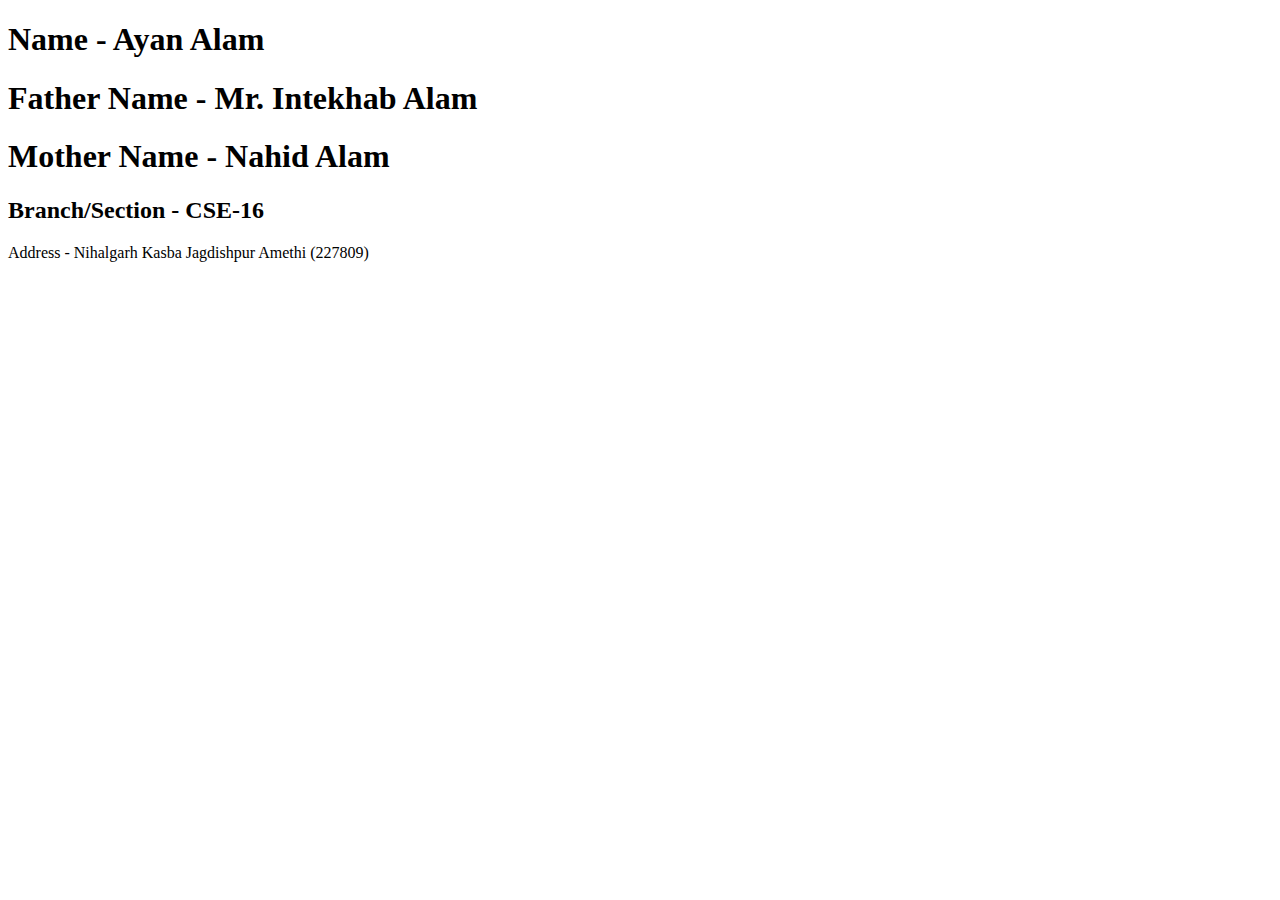
<file: index.html>
<!DOCTYPE html>
<html lang="en">
<head>
    <meta charset="UTF-8">
    <meta name="viewport" content="width=device-width, initial-scale=1.0">
    <title>My First HTML Page</title>
</head>
<body>
    <h1>Name - Ayan Alam</h1>
    <h1>Father Name - Mr. Intekhab Alam</h1>
    <h1>Mother Name - Nahid Alam</h1>
    <h2>Branch/Section - CSE-16</h2>
    <p>Address - Nihalgarh Kasba Jagdishpur Amethi (227809)</p>
</body>
</html>
</file>
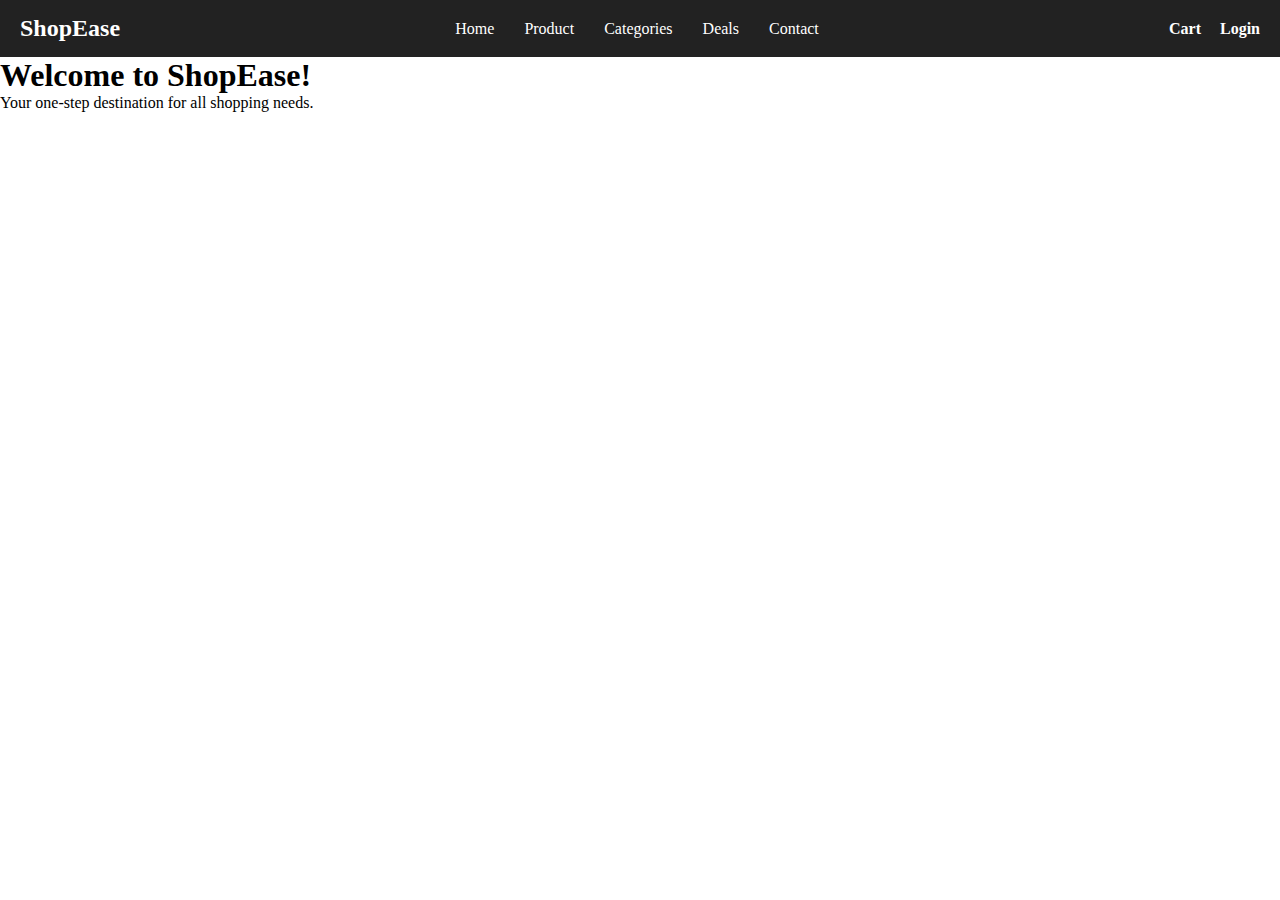
<file: Exp-10/index.html>
<!DOCTYPE html>
<html lang="en">
<head>
    <meta charset="UTF-8">
    <meta name="viewport" content="width=device-width, initial-scale=1.0">
    <title>Document</title>
    <link rel="stylesheet" href="style.css">
</head>
<body>
    <nav class="navbar">
        <div class="logo">ShopEase</div>
        <ui class="nav-links">
            <li><a href="#">Home</a></li>
            <li><a href="#">Product</a></li>
            <li><a href="#">Categories</a></li>
            <li><a href="#">Deals</a></li>
            <li><a href="#">Contact</a></li>
        </ui>
        <div class="action">
            <a href="#">Cart</a>
            <a href="#">Login</a>
        </div>
    </nav>
    <section>
        <h1>Welcome to ShopEase!</h1>
        <p>Your one-step destination for all shopping needs.</p>
    </section>
</body>
</html>
</file>
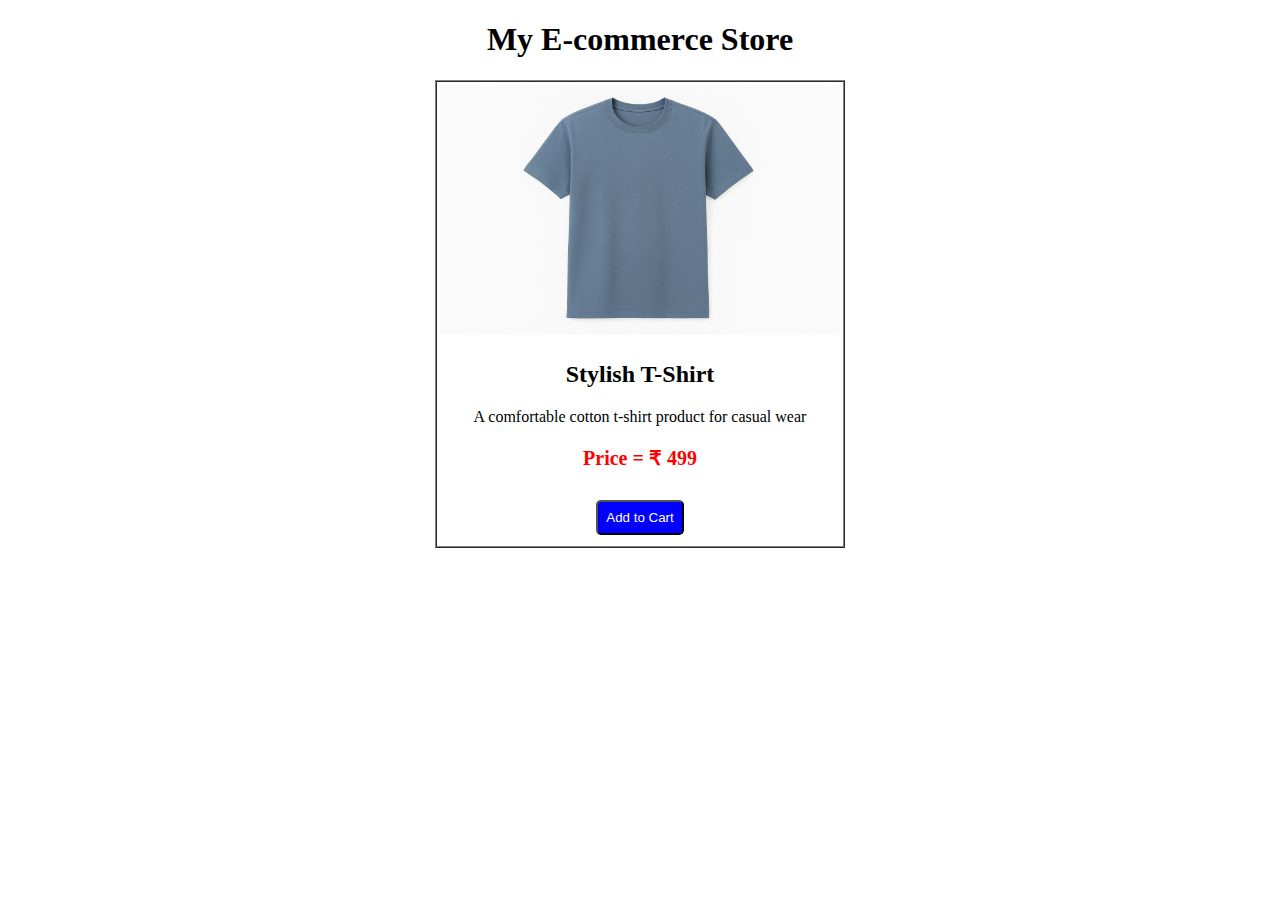
<file: Exp-6/index.html>
<!DOCTYPE html>
<html lang="en">

<head>
    <meta charset="UTF-8">
    <meta name="viewport" content="width=\, initial-scale=1.0">
    <title>Document</title>
    <link rel="stylesheet" href="style.css">
</head>

<body>
    <h1>My E-commerce Store</h1>
    <div>
        <table align="center" cellpading="20" cellspacing="0" border="#">
            <tr>
                <td>
                    <div class="product-box">
                        <img src="Shirt img.jpg" alt="E-commerce Store">
                        <h2>Stylish T-Shirt</h2>
                        <p> A comfortable cotton t-shirt product for casual wear</p>
                        <p id="price"> Price = &#8377 499</p>
                        <button>Add to Cart</button>
                    </div>
                </td>
            </tr>
        </table>
    </div>
</body>

</html>
</file>
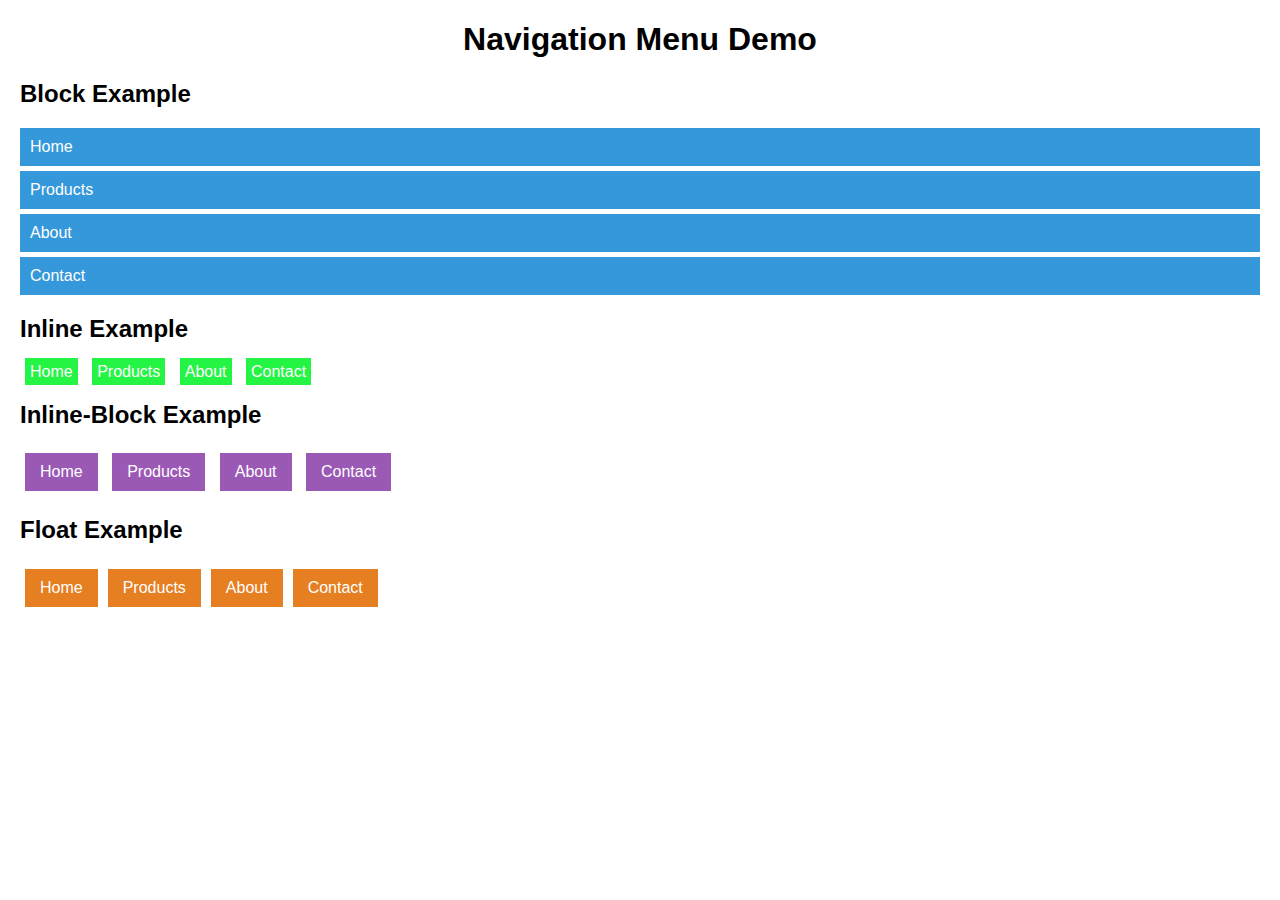
<file: Exp-7/index.html>
<!DOCTYPE html>
<html lang="en">

<head>
    <meta charset="UTF-8">
    <title>Navigation Menu Example</title>
    <link rel="stylesheet" href="style.css">
</head>

<body>

    <h1 align="center">Navigation Menu Demo</h1>

    <h2>Block Example</h2>
    <div class="block-menu">
        <a href="#">Home</a>
        <a href="#">Products</a>
        <a href="#">About</a>
        <a href="#">Contact</a>
    </div>

    <h2>Inline Example</h2>
    <div class="inline-menu">
        <a href="#">Home</a>
        <a href="#">Products</a>
        <a href="#">About</a>
        <a href="#">Contact</a>
    </div>

    <h2>Inline-Block Example</h2>
    <div class="inline-block-menu">
        <a href="#">Home</a>
        <a href="#">Products</a>
        <a href="#">About</a>
        <a href="#">Contact</a>
    </div>

    <h2>Float Example</h2>
    <div class="float-menu">
        <a href="#">Home</a>
        <a href="#">Products</a>
        <a href="#">About</a>
        <a href="#">Contact</a>
    </div>

</body>

</html>
</file>
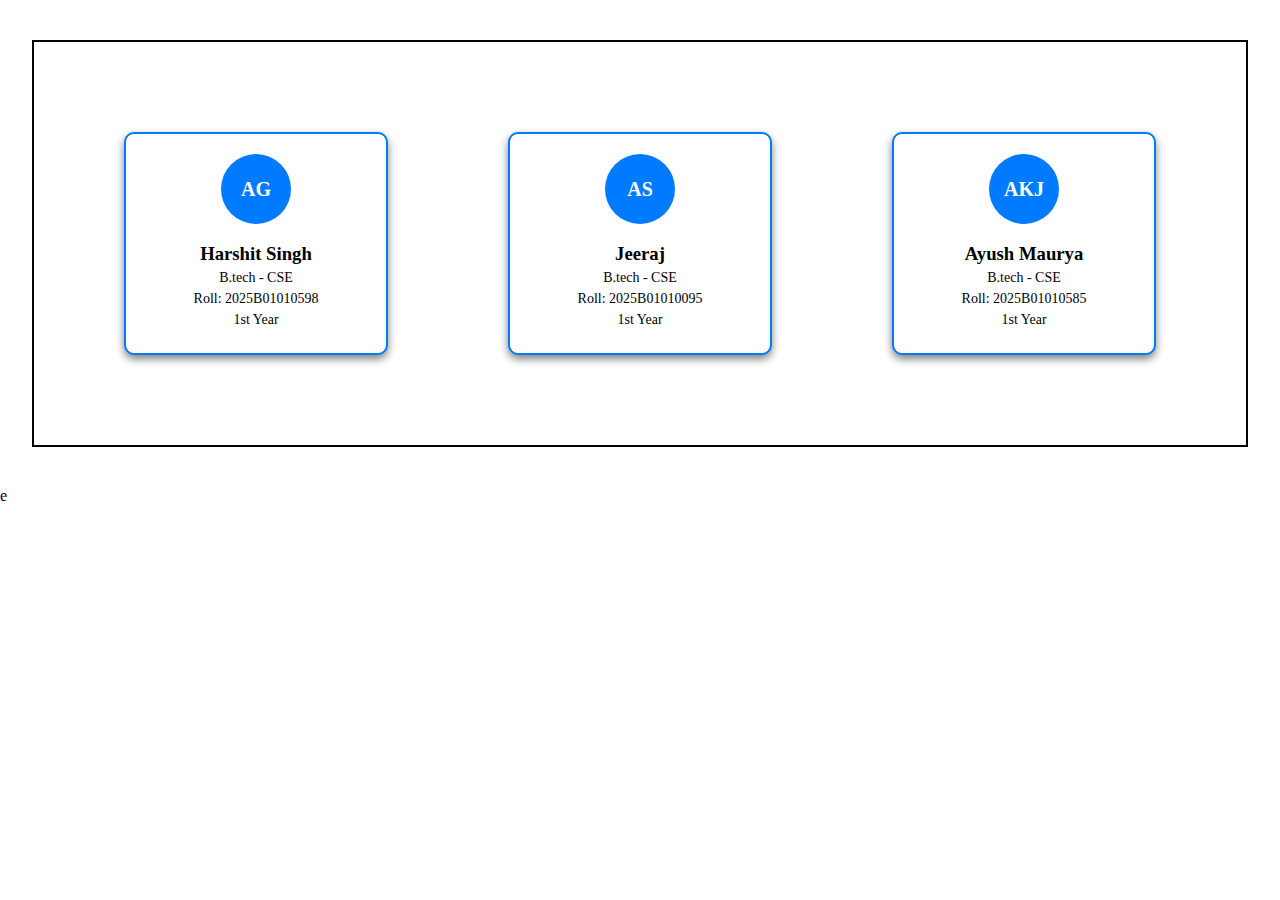
<file: Exp-8/index.html>
<html lang="en">
<head>
    <meta charset="UTF-8">
    <meta name="viewport" content="width=device-width, initial-scale=1.0">
    <title>Experiment 8</title>
    <link rel="stylesheet" href="style.css">
</head>
<body>
    <div class="outer-box">
       <div class ="container">
            <div class = "card">
                <div class="circle">AG</div>
                <h3>Harshit Singh</h3>
                <p>B.tech - CSE</p>
                <p> Roll: 2025B01010598</p>
                <p> 1st Year</p>
            </div>
        </div>
        <div class ="container">
            <div class = "card">
                <div class="circle">AS</div>
                <h3>Jeeraj</h3>
                <p>B.tech - CSE</p>
                <p> Roll: 2025B01010095 </p>
                <p> 1st Year</p>
            </div>
        </div>
        <div class ="container">
            <div class = "card">
                <div class="circle">AKJ</div>
                <h3>Ayush Maurya</h3>
                <p>B.tech - CSE</p>
                <p> Roll: 2025B01010585</p>
                <p> 1st Year</p>
            </div>
        </div> 
    </div>
</body>
</html>e
</file>
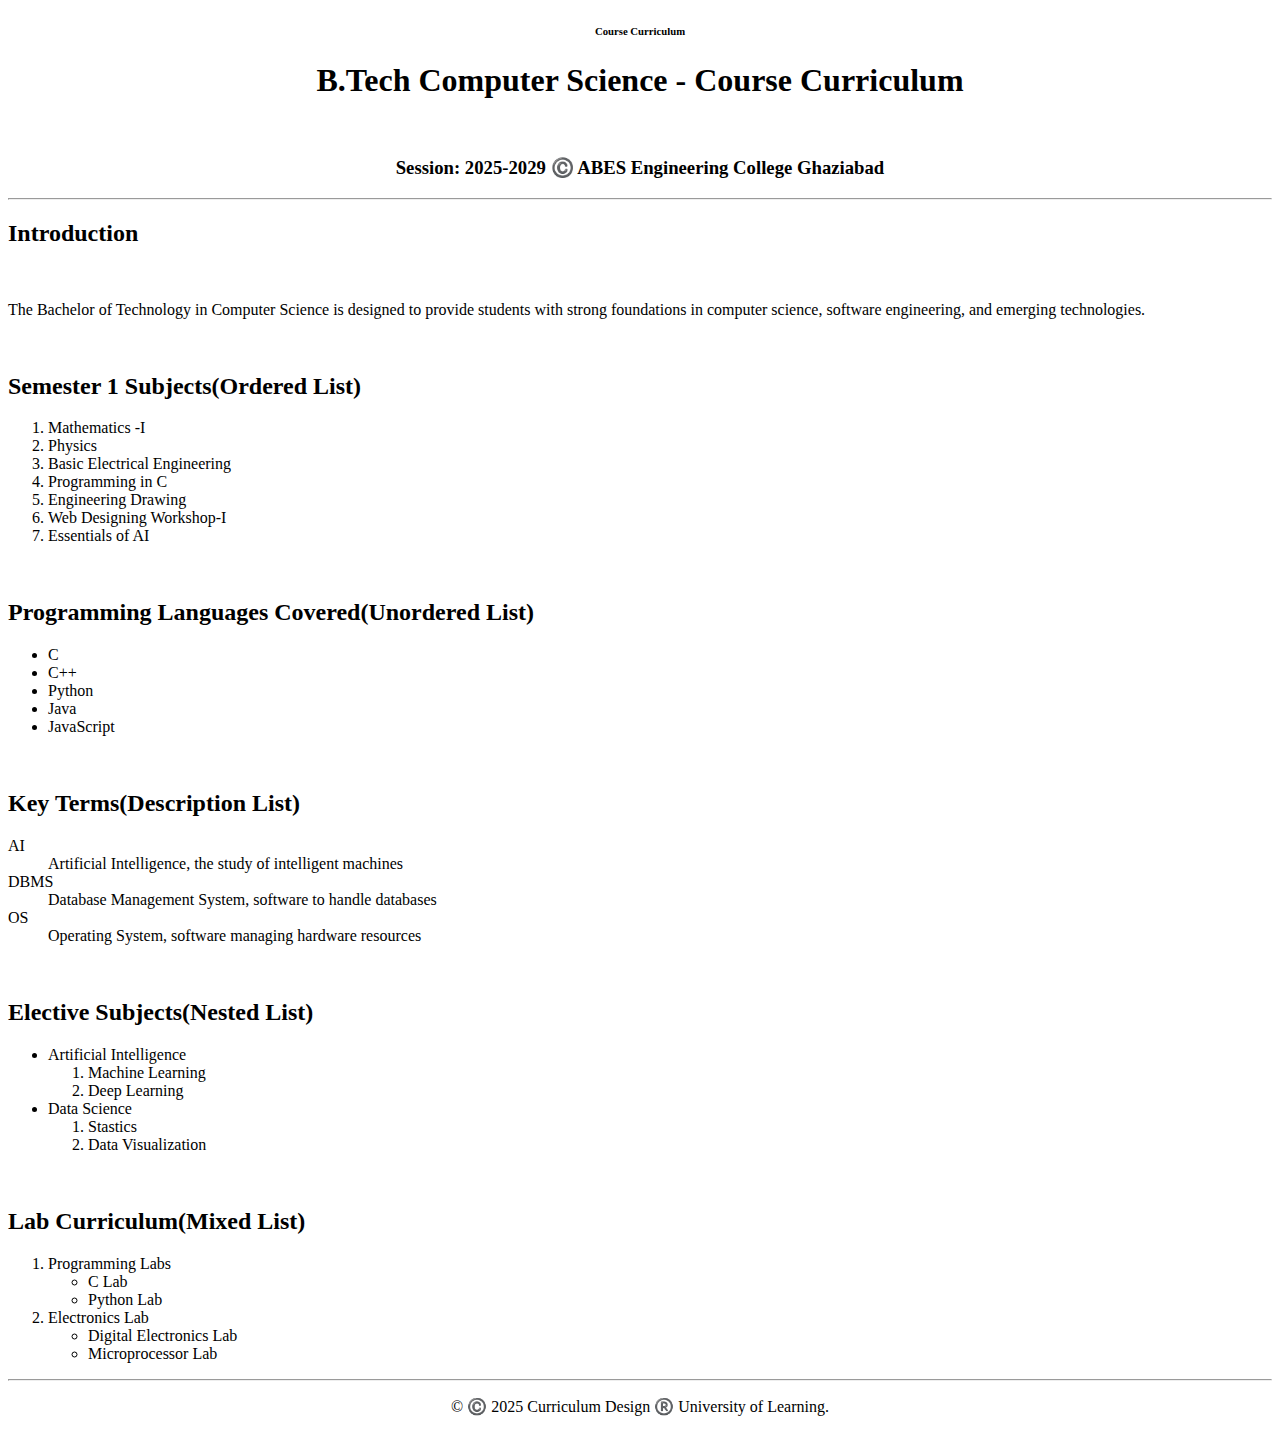
<file: Experiment1.html>
<!DOCTYPE html>
<html lang="en">
<head>
    <meta charset="UTF-8">
    <meta name="viewport" content="width=device-width, initial-scale=1.0">
    <title>Document</title>
</head>
<body>
    
    
    <h6 align="center"> Course Curriculum</h6>
    <h1 style="color:black; text-align:center;"> B.Tech Computer Science - Course Curriculum</h1>
    <br>
    <h3 align="center"> Session: 2025-2029 ©️ ABES Engineering College Ghaziabad</h3>
    <hr/>
    <h2> Introduction </h2>
    <br>
    <p> The Bachelor of Technology in Computer Science is designed to provide students with strong foundations
 in computer science, software engineering, and 
emerging technologies.</p>
<br>
<h2>Semester 1 Subjects(Ordered List)</h2>
<ol>
    <li>Mathematics -I</li>
    <li>Physics</li>
    <li>Basic Electrical Engineering</li>
    <li>Programming in C</li>
    <li>Engineering Drawing</li>
    <li>Web Designing Workshop-I</li>
    <li>Essentials of AI</li>
    </ol>
    <br>
    <h2>Programming Languages Covered(Unordered List)</h2>
    <ul>
        <li>C</li>
        <li>C++</li>
        <li>Python</li>
        <li>Java</li>
        <li>JavaScript</li>
    </ul>
    <br>
    <h2>Key Terms(Description List)</h2>
    <dl>
        <dt>AI</dt>
        <dd>Artificial Intelligence, the study of intelligent machines</dd>
        <dt>DBMS</dt>
        <dd>Database Management System, software to handle databases</dd>
        <dt>OS</dt>
        <dd>Operating System, software managing hardware resources</dd>
    </dl>
    <br>
    <h2>Elective Subjects(Nested List)</h2>
    <ul>
        <li>Artificial Intelligence 
            <ol>
                <li>Machine Learning</li>
                <li>Deep Learning</li>
            </ol>
        </li> 
        <li>Data Science
            <ol>
                <li>Stastics</li>
                <li>Data Visualization</li>
            </ol>
        </li>
    </ul>
    <br>
    <h2>Lab Curriculum(Mixed List)</h2>
    <ol>
        <li>Programming Labs
            <ul>
                <li>C Lab</li>
                <li>Python Lab</li>
            </ul>
        </li>
        <li>Electronics Lab
            <ul>
                <li>Digital Electronics Lab</li>
                <li>Microprocessor Lab</li>
            </ul>
        </li>
    </ol>
    <hr/>
    <footer>
        <p align="center">&copy;  ©️ 2025 Curriculum Design ®️ University of Learning.</p>

</body>
</html>
</file>
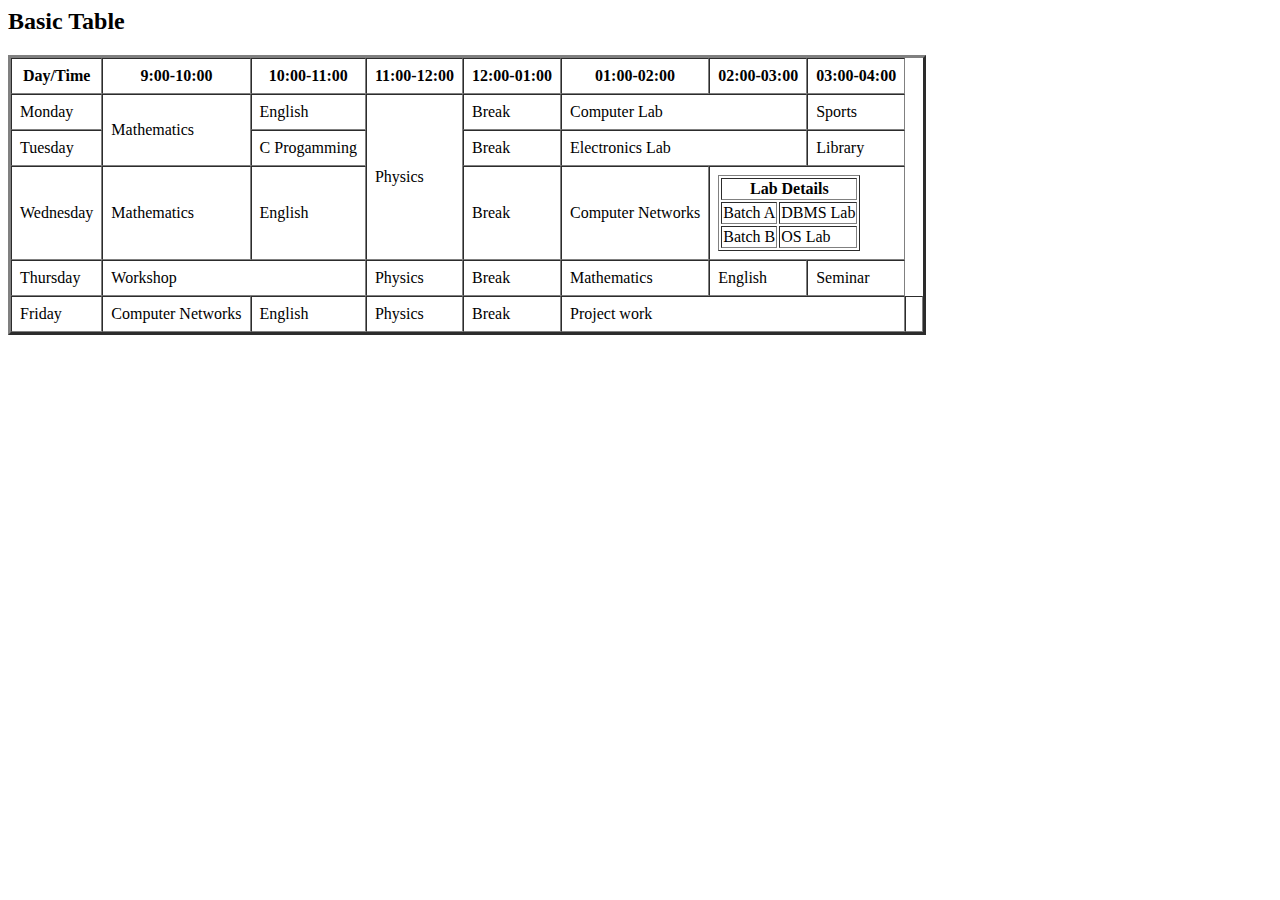
<file: Experiment3.html>
<html>
<head>
    <meta charset="UTF-8">
    <meta name="viewport" content="width=device-width, initial-scale=1.0">
    <title>Basic Table</title>
  </head>
      <body>

        <h2>Basic Table</h2>
        <table border="3" align center cellpadding="8" cellspacing="0">
            <tr>
                <th>Day/Time</th>
                <th>9:00-10:00</th>
                <th>10:00-11:00</th>
                <th>11:00-12:00</th>
                <th>12:00-01:00</th>
                <th>01:00-02:00</th>
                <th>02:00-03:00</th>
                <th>03:00-04:00</th>
                </tr>
            <tr>   
                <td>Monday</td>
                <td rowspan="2">Mathematics</td>
                <td>English</td>
                <td rowspan="3">Physics</td>
                <td>Break</td>
                <td colspan="2">Computer Lab</td>
                <td>Sports</td>
            </tr>
            <tr>
                <td>Tuesday</td>
                <td>C Progamming</td>
                <td>Break</td>
                <td colspan="2">Electronics Lab</td>
                <td>Library</td>
            </tr>
               <tr>
                <td colspan="1" rowspan="1">Wednesday</td>
                <td>Mathematics</td>
                <td>English</td>
                <td>Break</td>
                <td >Computer Networks</td>
                <td colspan="2">
                    <table  border="1"  >
                        <tr>
                            <th colspan="2"  >Lab Details</th>
                        </tr>
                       <tr>
                         <td >Batch A</ttd>
                         <td >DBMS Lab</td>
                       </tr>
                       <tr>
                        <td  >Batch B</td>
                        <td  >OS Lab</td>
                        
                       </tr>
                       </table> 
                       </td>

                       <tr>
                        <td >Thursday</td>
                        <td colspan="2">Workshop</td>
                        <td>Physics</td>
                        <td>Break</td>
                        <td>Mathematics</td>
                        <td>English</td>
                        <td>Seminar</td>

                       </tr>
                       <tr>
                        <td>Friday</td>
                        
                        <td>Computer Networks</td>
                        <td>English</td>
                        <td>Physics</td>
                        <td>Break</td>
                        <td colspan="3">Project work<td>
                        
                       </tr>
                                                
                    
                
               </tr>       


          </table>
      </body>



</html>
</file>
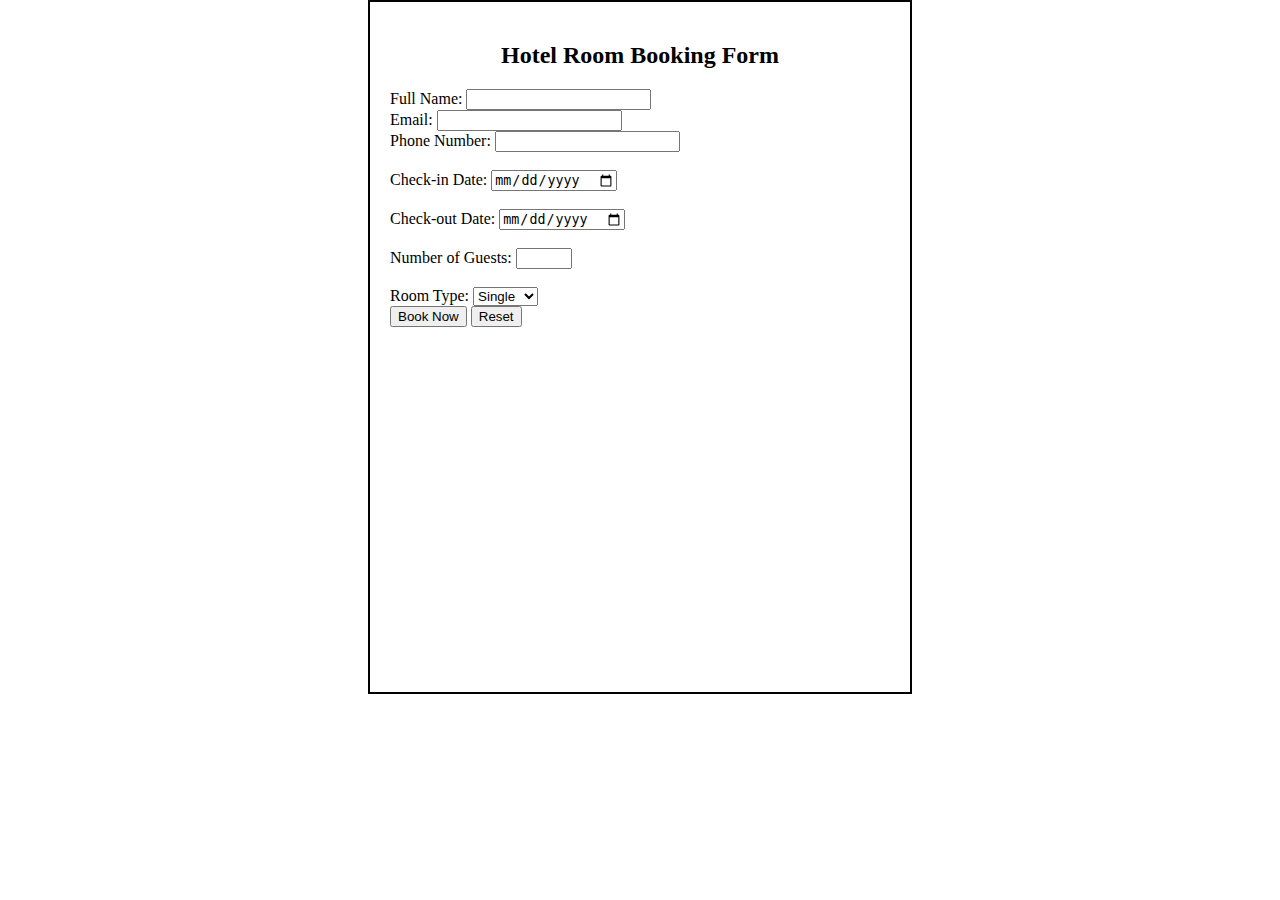
<file: Experiment4.html>
<!DOCTYPE html>
<html lang="en">
<head>
    <meta charset="UTF-8">
    <meta name="viewport" content="width=device-width, initial-scale=1.0">
    <title>Hotel Room Booking Form</title>
</head>
<body style="border: 2px solid black;align :center; padding: 20px; max-width: 500px; margin: auto; height: 650px;">

    <form action="#" method="POST">
        <!--personal information-->
         <h2 style="text-align: center;">Hotel Room Booking Form</h2>
        <label for="name" > Full Name:</label>
        <input type="text" id="name" name="name" required>
        <br>

        <label for="email">Email:</label>
        <input type="email" id="email" name="email" required>
        <br>
        <label for="phone">Phone Number:</label>
        <input type="tel" id="phone" name="phone" required>
        <br><br>
        <!-- booking details -->

        <label for="checkin">Check-in Date:</label>
        <input type="date" id="checkin" name="checkin" required>
        <br><br>

        <label for="checkout">Check-out Date:</label>
        <input type="date" id="checkout" name="checkout" required>
        <br><br>

        <label for="guests">Number of Guests:</label>
        <input type="number" id="guests" name="guests" min="1" max="30" required>
        <br><br>

        <label for="roomType">Room Type:</label>
        <select id="roomType" name="roomType" required>

            <option value="single">Single</option>
            <option value="double">Double</option>
            <option value="suite">Suite</option>
        </select>
        <br>

        <button type="submit">Book Now</button>
        <button type="reset">Reset</button>
    </form>
</body>
</html>
</file>
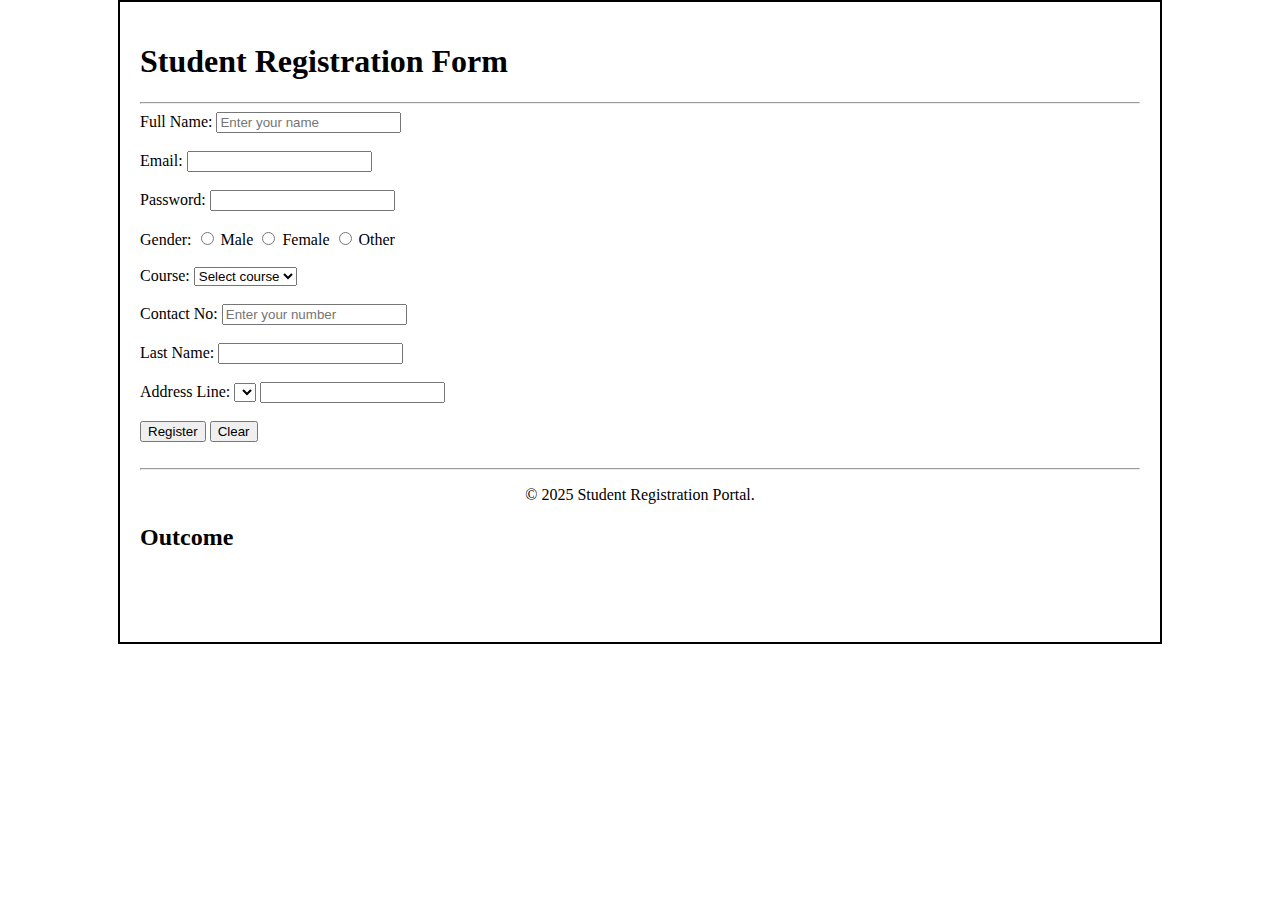
<file: Experiment5.html>
<!DOCTYPE html>      
<html lang="en">           
<head>
    <meta charset="UTF-8">
    <meta name="viewport" content="width=device-width, initial-scale=1.0">
    <title>Document</title>
</head>
<body style="border: 2px solid black; align :center; padding: 20px; max-width: 1000px; margin: auto; height: 600px;" >
   <h1 >Student Registration Form</h1>
   <hr>
    <form action="#" method="POST">
     <label for="fullname">Full Name:</label>
     <input type="text" id="fullname" name="fullname" placeholder="Enter your name">
     <br><br>

     <label for="email">Email:</label>
     <input type="email" id="email" name="email" required>
        <br><br>

       
     <label for="password">Password:</label>
     <input type="password" id="password" name="password" required>
     <br><br>
     Gender:
     <input type="radio" id="male" name="gender" value="male" required>   
        <label for="male">Male      
        </label>    
        <input type="radio" id="female" name="gender" value="female" required>
        <label for="female">Female</label>
        <input type="radio" id="other" name="gender" value="other" required>
        <label for="other">Other</label>    
        <br><br>

     <label for="course">Course:</label>
    
        <select id="course" name="course" required>
            <option value="" disabled selected>Select course</option>
            <option value="btech">B.Tech</option>
            <option value="mtech">M.Tech</option>
            <option value="bca">BCA</option>
            <option value="mca">MCA</option>
        </select>
        <br><br>

        Contact No:
     <input type="tel" id="Contact" name="Contact" pattern="[0-9]{10}" placeholder="Enter your number">
     <br><br>


     <label for="lname">Last Name:</label>
     <input type="tel" id="lname" name="lname" required>
     <br><br>

        <label for="address" width="300" height="70">Address Line:</label>
        <select id="Address" name="Address" required></select>
     <input type="text" id="address" name="address" required> 

      
    
        <br><br>    

       

        <button type="submit">Register</button>
    
    <button type="reset">Clear</button>
    <br><br>
    </form>
    <footer>
        <hr>
        <p style="text-align: center;">&copy; 2025 Student Registration Portal. </p>


    </footer>
        

<h2>Outcome</h2>

</body>

</html>
</file>
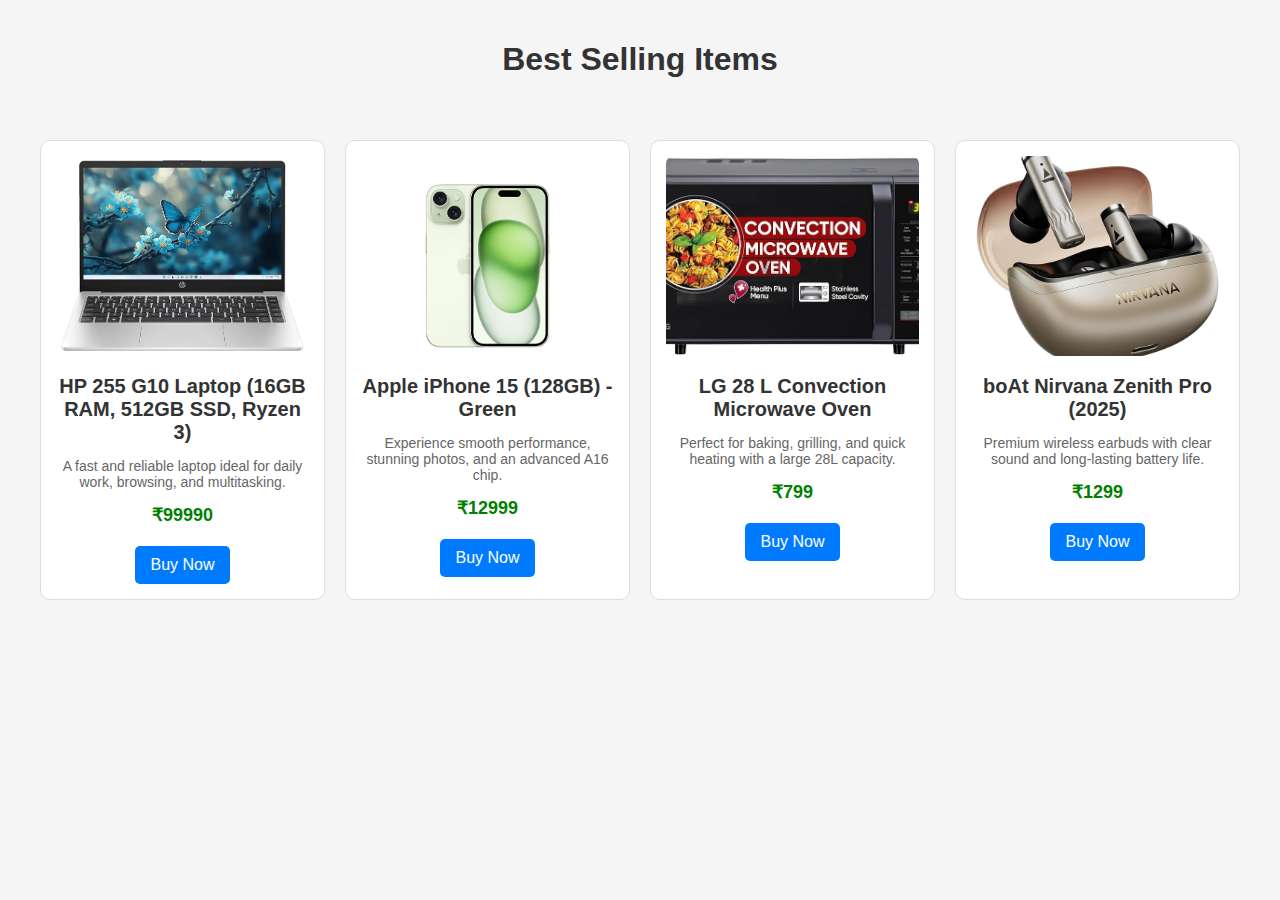
<file: Exp-9/Experiment9.html>
<!DOCTYPE html>
<html lang="en">
<head>
  <meta charset="UTF-8">
  <meta name="viewport" content="width=device-width, initial-scale=1.0">
  <title>Responsive Product Grid</title>
  <!-- CSS file link -->
  <link rel="stylesheet" href="style9.css">
</head>
<body>

<h1>Best Selling Items</h1>

<div class="product-grid">
  <div class="product-card">
   <div id="laptop"> <img src="images/WhatsApp Image 2025-11-27 at 11.40.14.jpeg" alt="m"></div>
    <h3>HP 255 G10 Laptop (16GB RAM, 512GB SSD, Ryzen 3)</h3>
    <p>A fast and reliable laptop ideal for daily work, browsing, and multitasking.</p>
    <div class="price">₹99990</div>
    <a href="#" class="btn">Buy Now</a>
  </div>

  <div class="product-card">
    <img src="images/WhatsApp Image 2025-11-27 at 11.40.14 (1).jpeg" alt="iPhone 15">
    <h3>Apple iPhone 15 (128GB) - Green</h3>
    <p>Experience smooth performance, stunning photos, and an advanced A16 chip.</p>
    <div class="price">₹12999</div>
    <a href="#" class="btn">Buy Now</a>
  </div>

  <div class="product-card">
    <img src="images/WhatsApp Image 2025-11-27 at 11.40.15.jpeg" alt="Microwave Oven">
    <h3>LG 28 L Convection Microwave Oven</h3>
    <p>Perfect for baking, grilling, and quick heating with a large 28L capacity.</p>
    <div class="price">₹799</div>
    <a href="#" class="btn">Buy Now</a>
  </div>

  <div class="product-card">
    <img src="images/WhatsApp Image 2025-11-27 at 11.40.13.jpeg" alt="boAt Earbuds">
    <h3>boAt Nirvana Zenith Pro (2025)</h3>
    <p>Premium wireless earbuds with clear sound and long-lasting battery life.</p>
    <div class="price">₹1299</div>
    <a href="#" class="btn">Buy Now</a>
  </div>
</div>
</body>
</html>
</file>
<file: Exp-10/style.css>
* {
    margin: 0;
    padding: 0;
    box-sizing: border-box;
}

.navbar {
    display: flex;
    justify-content: space-between;
    align-items: center;
    background-color: #222;
    color: white;
    padding: 15px 20px;
}

.logo {
    font-size: 1.5rem;
    font-weight:bold;
}

.nav-links {
    display: flex;
    list-style: none;
}

.nav-links li {
    margin: 0 15px;
}

.nav-links a {
    color: white;
    text-decoration: none;
    font-size: 1rem;
}

.action a {
    margin-left: 15px;
    color: white;
    text-decoration: none;
    font-weight: bold;
}
</file>
<file: Exp-6/style.css>
*{
    text-align: center;


}
img{
    padding: 1px;
    margin: 1px;
    width: 400px;
    height: 250px;
}

button{
    color:white;
    background-color: blue;
    border-radius:5px ;
    padding:8px;
    margin:10px;    
}

#price{
    color: red;
    font-size: 20px;
    font-weight: bold;
}


#product-box{
    border: 2px solid black;
    width: 450px;
    height: 500px;
    margin: auto;
    padding: 10px;
    box-shadow: 5px 5px 5px grey;
    border-radius: 10px;
}
</file>
<file: Exp-7/style.css>
/* General styling */
body {
  font-family: Arial, sans-serif;
  margin: 20px;
}

/* Block Example */
.block-menu a {
  display: block;
  background-color: #3498db;
  color: white;
  padding: 10px;
  margin: 5px 0;
  text-decoration: none;
}

/* Inline Example */
.inline-menu a {
  display: inline;
  background-color: #24f544;
  color: white;
  padding: 5px;
  margin: 5px;
  text-decoration: none;
}

/* Inline-Block Example */
.inline-block-menu a {
  display: inline-block;
  background-color: #9b59b6;
  color: white;
  padding: 10px 15px;
  margin: 5px;
  text-decoration: none;
}

.float-menu a {
  float: left;
  background-color: #e67e22;
  color: white;
  padding: 10px 15px;
  margin: 5px;
  text-decoration: none;
}
</file>
<file: Exp-8/style.css>
body {
    font-family:'Georgia' , serif;
    margin:0;
}
.outer-box{
    border: 2px solid black;
    padding: 30px;
    display: flex;
    justify-content: space-around;
    align-items: flex-start;
    margin: 40px auto;
    width: 90%;
    background: #fff;
}
.container{
    display:flex;
    justify-content:center;
    align-items:center;
    flex-direction:row;
    gap:40px;
    padding: 40px;
    margin:20px;
}
.card{
    background-color: white;
    width: 220px;
    text-align: center;
    border-radius: 10px;
    padding: 20px;
    box-shadow: 0 4px 8px rgba(0,0,0,0.5);
    border: 2px solid #007bff;
}
.circle{
    background-color: #007bff;
    color: white;
    font-weight: bold;
    font-size: 20px;
    border-radius: 50%;
    width: 70px;
    height: 70px;
    line-height: 70px;
    margin:0 auto 15px;
}
h3{
    margin-bottom:5px ;
}
p{
    margin: 5px 0;
    font-size: 14px;
}
</file>
<file: Exp-9/style9.css>
/* General body style */
body {
  font-family: Arial, sans-serif;
  margin: 0;
  padding: 0;
  background: #f5f5f5;
}

h1 {
  text-align: center;
  padding: 20px;
  color: #333;
}

/* Grid layout */
.product-grid {
  display: grid;
  grid-template-columns: repeat(auto-fit, minmax(250px, 1fr));
  gap: 20px;
  padding: 20px;
  max-width: 1200px;
  margin: auto;
}

/* Product card */
.product-card {
  background: #fff;
  border: 1px solid #ddd;
  border-radius: 10px;
  padding: 15px;
  text-align: center;
  transition: transform 0.2s;
}

.product-card:hover {
  transform: scale(1.05);
  box-shadow: 0 4px 12px rgba(0,0,0,0.1);
}

.product-card img {
  width: 100%;
  height: 200px;
  object-fit: cover;
  border-radius: 8px;
}

.product-card h3 {
  margin: 15px 0 10px;
  font-size: 20px;
  color: #333;
}

.product-card p {
  font-size: 14px;
  color: #666;
}

.price {
  font-size: 18px;
  color: green;
  font-weight: bold;
  margin: 10px 0;
}

/* Button */
.btn {
  display: inline-block;
  padding: 10px 15px;
  margin-top: 10px;
  background: #007bff;
  color: #fff;
  border: none;
  border-radius: 5px;
  cursor: pointer;
  text-decoration: none;
}

.btn:hover {
  background: #0056b3;
}

/* 📱 Mobile view */
@media (max-width: 600px) {
  .product-card img {
    height: 150px;
  }
  .product-card h3 {
    font-size: 16px;
  }
  .product-card p {
    font-size: 12px;
  }
}

/* 📱 Tablet view */
@media (min-width: 601px) and (max-width: 1024px) {
  .product-card img {
    height: 180px;
  }
  .product-card h3 {
    font-size: 18px;
  }
}
</file>
